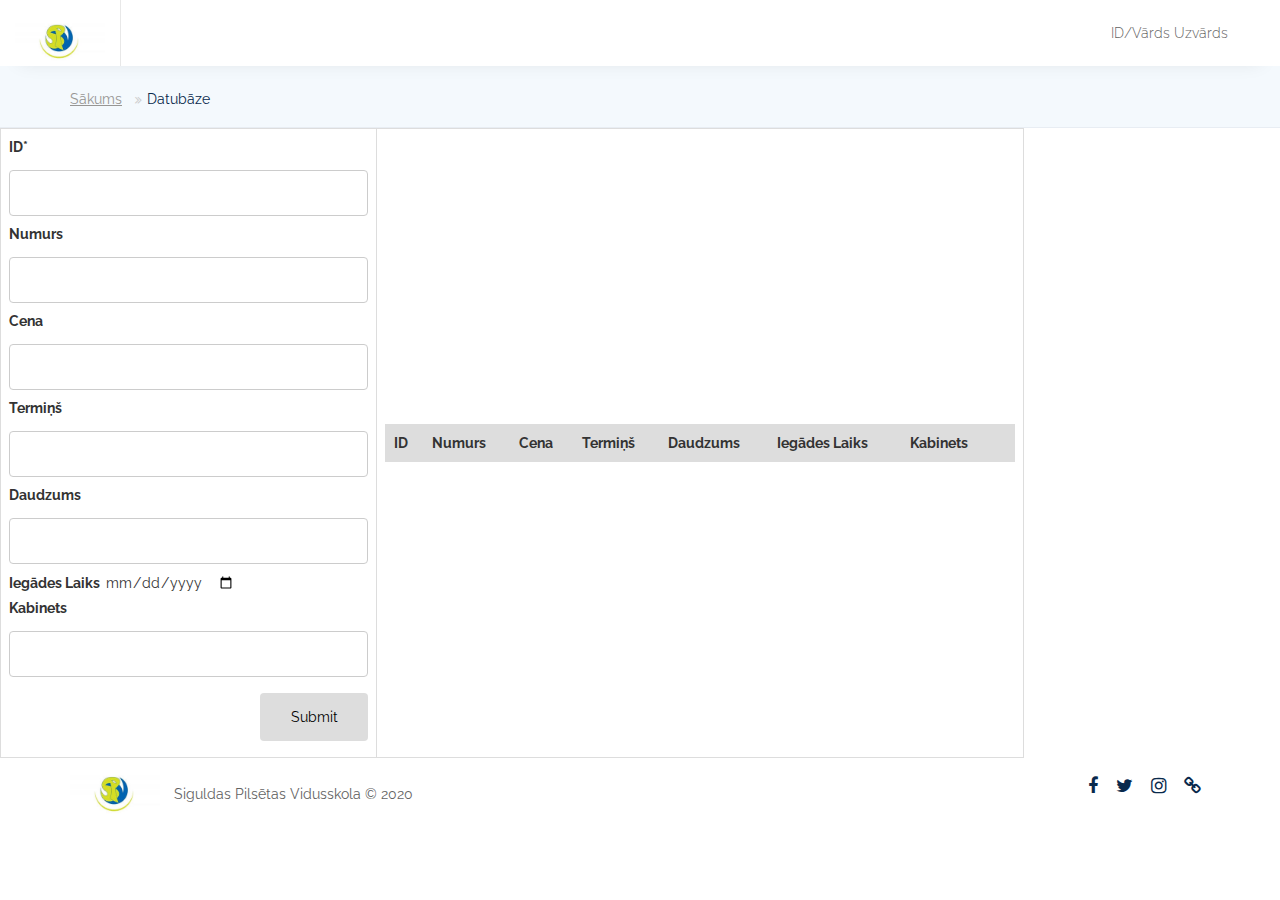
<file: WEB/database.html>
<!DOCTYPE html>
<html lang="en">
   <head>
      <meta charset="UTF-8">
      <title>SPV database</title>
      <meta http-equiv="X-UA-Compatible" content="IE=edge">
      <meta name="viewport" content="width=device-width, initial-scale=1">
      <link rel="stylesheet" href="css/font-awesome.min.css">
      <link rel="stylesheet" href="css/bootstrap.min.css">
      <link rel="stylesheet" href="css/animate-wow.css">
      <link rel="stylesheet" href="css/style.css">
      <link rel="stylesheet" href="css/bootstrap-select.min.css">
      <link rel="stylesheet" href="css/slick.min.css">
      <link rel="stylesheet" href="css/select2.min.css">
      <link rel="stylesheet" href="css/responsive.css">
      <link rel="stylesheet" href="css/styles.css">
   </head>
   <body>
      <header id="header" class="top-head">
         <nav class="navbar navbar-default">
            <div class="container-fluid">
               <div class="row">
                  <div class="col-md-4 col-sm-12 left-rs">
                     <div class="navbar-header">
                        <a href="index.html" class="navbar-brand"><img src="images/logo.png" alt="" /></a>
                     </div>
                     <form class="navbar-form navbar-left web-sh">
                     </form>
                  </div>
                  <div class="col-md-8 col-sm-12">
                     <div class="right-nav">
                        <div class="login-sr">
                           <div class="login-signup">
                              <ul>
                                 <li><a href="#">ID/Vārds Uzvārds</a></li>
                              </ul>
                           </div>
                        </div>
                        <div class="help-r hidden-xs">
                        </div>
                     </div>
                  </div>
               </div>
            </div>
         </nav>
      </header>
      <div class="modal fade lug" id="myModal" role="dialog">
         <div class="modal-dialog">
         </div>
      </div>
      <div class="terms-conditions product-page">
         <div class="terms-title">
            <div class="container">
               <div class="row">
                  <ol class="breadcrumb">
                     <li><a href="#">Sākums </a></li>
                     <li class="active">Datubāze</li>
                  </ol>
               </div>
            </div>
         </div>
      </div>

      <body>
         <table>
             <tr>
                 <td>
                     <form onsubmit="event.preventDefault();onFormSubmit();" autocomplete="off">
                         <div>
                             <label>ID*</label><label class="validation-error hide" id="fullNameValidationError">This field is required.</label>
                             <input type="text" name="objID" id="objID">
                         </div>
                         <div>
                             <label>Numurs</label>
                             <input type="text" name="Numurs" id="Numurs">
                         </div>
                         <div>
                             <label>Cena</label>
                             <input type="text" name="Cena" id="Cena">
                         </div>
                         <div>
                             <label>Termiņš</label>
                             <input type="text" name="Termiņš" id="Termiņš">
                         </div>
                         <div>
                           <label>Daudzums</label>
                           <input type="text" name="Daudzums" id="Daudzums">
                         </div>
                         <div>
                           <label>Iegādes Laiks</label>
                           <input type="date" name="Laiks" id="Laiks">
                         </div>
                         <div>
                           <label>Kabinets</label>
                           <input type="text" name="Kabinets" id="Kabinets">
                         </div>
                         <div  class="form-action-buttons">
                             <input type="submit" value="Submit">
                         </div>
                     </form>
                 </td>
                 <td>
                     <table class="list" id="Objekti">
                         <thead>
                             <tr>
                                 <th>ID</th>
                                 <th>Numurs</th>
                                 <th>Cena</th>
                                 <th>Termiņš</th>
                                 <th>Daudzums</th>
                                 <th>Iegādes Laiks</th>
                                 <th>Kabinets</th>
                                 <th></th>
                             </tr>
                         </thead>
                         <tbody>
     
                         </tbody>
                     </table>
                 </td>
             </tr>
         </table>
         <script src="js/tabula.js"></script>
     </body>
      <footer>
         <div class="copyright">
            <div class="container">
               <div class="row">
                  <div class="col-md-8">
                     <p><img width="90" src="images/logo.png" alt="#" style="margin-top: -5px;" /> Siguldas Pilsētas Vidusskola © 2020</p>
                  </div>
                  <div class="col-md-4">
                     <ul class="list-inline socials">
                        <li>
                           <a href="">
                           <i class="fa fa-facebook" aria-hidden="true"></i>
                           </a>
                        </li>
                        <li>
                           <a href="">
                           <i class="fa fa-twitter" aria-hidden="true"></i>
                           </a>
                        </li>
                        <li>
                           <a href="">
                           <i class="fa fa-instagram" aria-hidden="true"></i>
                           </a>
                        </li>
                        <li>
                           <a href="#">
                           <i class="fa fa-link" aria-hidden="true"></i>
                           </a>
                        </li>
                     </ul>
                  </div>
               </div>
            </div>
         </div>
      </footer>
      <script src="js/jquery-1.12.4.min.js"></script> 
      <script src="js/bootstrap.min.js"></script> 
      <script src="js/bootstrap-select.min.js"></script>
      <script src="js/slick.min.js"></script> 
      <script src="js/select2.full.min.js"></script> 
      <script src="js/wow.min.js"></script> 
      <script src="js/custom.js"></script>
   </body>
</html>
</file>
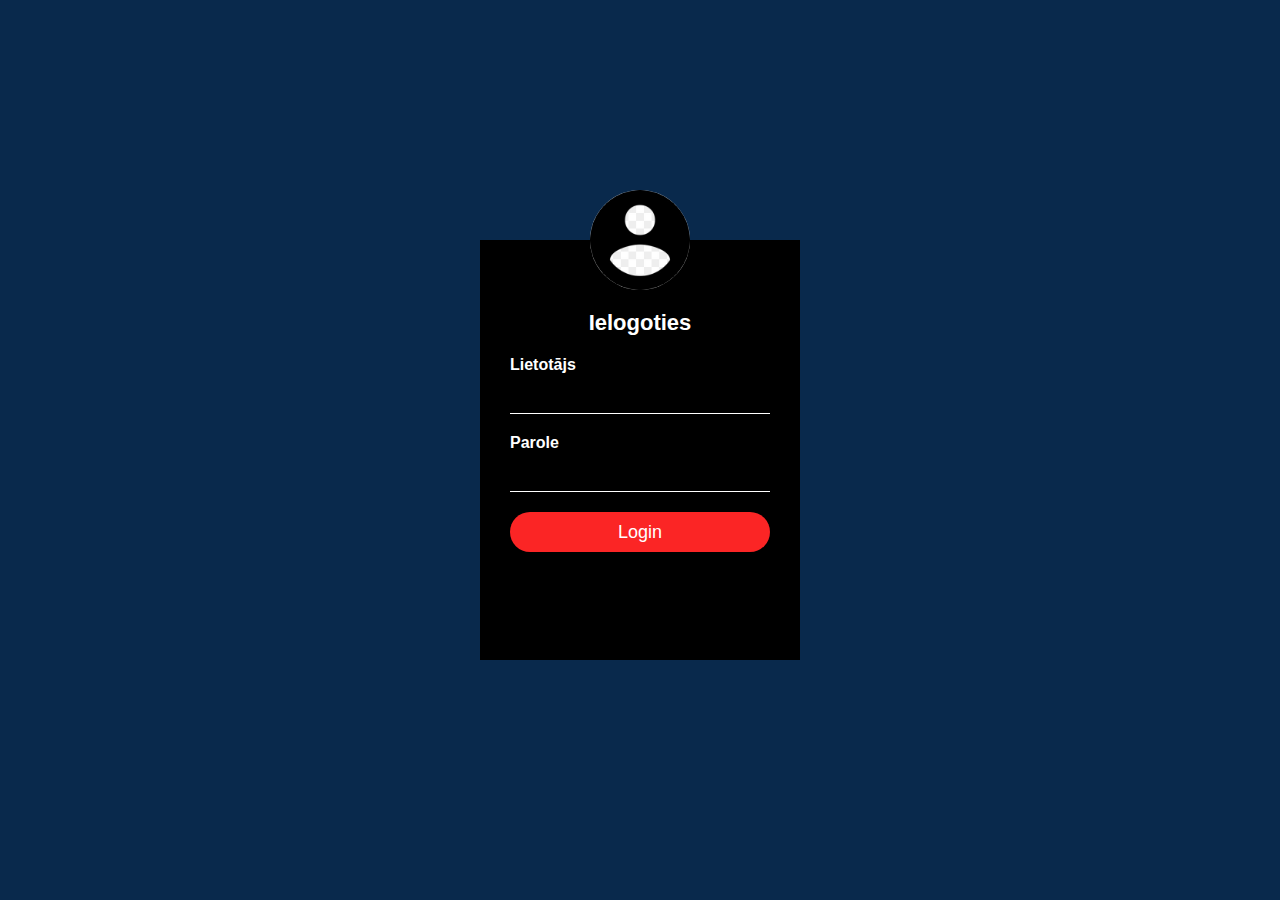
<file: WEB/logins.html>
<html>
<head>
<title>Login</title>
    <link rel="stylesheet" type="text/css" href="css/login.css">
<body>
    <div class="loginbox">
    <img src="avatar.png" class="avatar">
        <h1>Ielogoties</h1>
        <form>
            <p>Lietotājs</p>
            <input type="text" name="" placeholder="">
            <p>Parole</p>
            <input type="password" name="" placeholder="">
            
            <input type="button" onclick="location.href='index.html';" value="Login" />
            
        </form>
        
    </div>

</body>
</head>
</html>
</file>
<file: WEB/css/style.css>
@import url('https://fonts.googleapis.com/css?family=Raleway:100,100i,200,200i,300,300i,400,400i,500,500i,600,600i,700,700i,800,800i,900,900i');


body {
	font-family: 'Raleway', sans-serif;
	font-weight: 400;
	margin: 0px;
	overflow-x: hidden;
	padding: 0px;
}

h1,
h2,
h3,
h4,
h5 {
	margin: 0
}

h1,
h2,
h3,
h4,
h5,
h6 {
	margin: 0px;
	padding: 0px;
}

ul,
ol {
	list-style: none;
	margin: 0px;
	padding: 0px;
}

a,
a:hover,
a:focus {
	-webkit-text-decoration: none;
	-moz-text-decoration: none;
	-ms-text-decoration: none;
	-o-text-decoration: none;
	text-decoration: none;
	transition: ease all 0.5s;
}

img {
	max-width: 100%;
	height: auto;
}

input,
textarea {
	outline: none;
	border: none;
	resize: none;
}


/*
	2. HEADER 
*/

header .navbar {
	border-radius: 0px;
}

#header.top-head {
	background: #fff;
}

header .navbar-default {
	background-color: transparent;
	border: none;
	margin-bottom: 0px;
	position: relative;
	-webkit-box-shadow: 0 15px 19px -19px rgba(0, 0, 0, 0.1);
	box-shadow: 0 15px 19px -19px rgba(0, 0, 0, 0.1);
}

header .navbar-default .navbar-header {
	z-index: 1030;
	position: relative;
	background: #fff;
}

/* Logo */

.navbar-brand {
	float: left;
	padding: 21px 15px;
	font-size: 18px;
	line-height: 20px;
	height: 66px;
	border-right: 1px solid #e8e8e8;
}

.web-sh.navbar-form {
	padding: 16px 15px;
	margin: 0px;
	width: 72%;
	border: none;
}

.left-rs {}

.navbar-brand>img {
	width: 90px;
}

.web-sh.navbar-form input {
	width: 100%;
	background: none;
	border: none;
	box-shadow: none;
	background-image: url("../images/search-icon.png");
	background-repeat: no-repeat;
	background-position: left;
	padding-left: 30px;
	color: #474747;
	font-weight: 400;
}

.web-sh.navbar-form input::-webkit-input-placeholder {
	color: #474747;
}

.web-sh.navbar-form input:-ms-input-placeholder {
	color: #474747;
}

.web-sh.navbar-form input::-moz-placeholder {
	color #474747;
	opacity: 1;
}

.web-sh.navbar-form input:-moz-placeholder {
	color: #474747;
	opacity: 1;
}

.iq-search .search-btn span {
	font-size: 0;
}


.search-box {
	background: #fff;
	display: block;
	margin: 0;
	opacity: 0 !important;
	padding: 15px;
	position: absolute;
	right: 0;
	top: -9999px !important;
	transition: visibility 300ms ease 0s, opacity 300ms ease 0s;
	visibility: hidden;
	width: 327px;
	z-index: 888;
	-webkit-box-shadow: 0 0 20px 0 rgba(0, 0, 0, 0.2);
	-moz-box-shadow: 0 0 20px 0 rgba(0, 0, 0, 0.2);
	box-shadow: 0 0 20px 0 rgba(0, 0, 0, 0.2);
}

.iq-search .search-box input {
	background: transparent;
	border-radius: 0;
	border: 1px solid #eee;
	padding-left: 15px;
	box-shadow: none;
	color: #666;
}

.iq-search i {
	cursor: pointer;
	font-size: 18px;
	position: absolute;
	right: 27px;
	top: 24px;
}

.iq-search .search-btn::before {
	content: "\f002";
	font-family: "FontAwesome";
	font-size: 14px;
	font-weight: normal;
	left: 0;
	position: absolute;
	text-indent: 0;
	top: 50%;
	margin-top: -9px;
}

.iq-search.search-open .search-btn::before {
	content: "\f00d ";
}

.sidebar-nav {
	position: absolute;
	top: 66px;
	width: 100%;
	list-style: none;
	margin: 0;
	padding: 0;
}

#sidebar {
	margin-right: -100%;
	right: 0;
	width: 100%;
	background: #09294c;
	position: fixed;
	height: 100%;
	overflow-y: auto;
	z-index: 1000;
	top: 0;
	-webkit-transition: all .6s cubic-bezier(.19, 1, .22, 1);
	transition: all .6s cubic-bezier(.19, 1, .22, 1);
}

.top-nav ul {
	margin: 0px;
	padding: 0px;
}

.top-nav ul li {
	padding: 10px 20px;
}

.top-nav ul li a {
	color: #fff;
	font-family: ;
	font-size: 14px;
	font-weight: 400;
}

#sidebar.active {
	right: 100%;
	width: 100%;
	transition: all .5s ease-out 0s;
	-webkit-transition: all .5s ease-out 0s;
	-moz-transition: all .5s ease-out 0s;
	-ms-transition: all .5s ease-out 0s;
	-o-transition: all .5s ease-out 0s;
}

.right-nav {
	float: right;
	padding-right: 10px;
}

.login-sr {
	float: right;
	margin-left: 15px;
}

.login-signup {
	padding: 13px 0px;
}

.login-signup ul {
	margin: 0px;
	padding: 0px;
	list-style: none;
}

.login-signup ul li {
	display: inline-block;
}

.login-signup ul li a {
	font-family: 'Raleway', sans-serif;
	font-weight: 300;
	color: #636363;
	text-decoration: none;
	font-size: 14px;
	display: block;
	padding: 10px 23px;
}

.login-signup ul li a:hover {
	color: #1e96ff;
}

.login-signup ul li a.custom-b {
	background: #09294c;
	border-radius: 3px;
	font-family: 'Raleway', sans-serif;
	font-weight: 500;
	color: #fff;
	padding: 10px 23px;
}

.login-signup ul li a.custom-b:hover {
	background: #1d99ff;
}

.help-r {
	float: right;
}

.help-r {}

.help-box {
	margin: 10px 0px;
	border-right: 1px solid #dcdcdc;
}

.help-box ul {
	padding: 2px 10px 2px 0;
}

.help-box ul li {
	margin: 0px;
	padding: 0px;
	display: inline-block;
	padding-left: 15px;
}

.help-box ul li a {
	font-family: 'Raleway', sans-serif;
	font-weight: 400;
	color: #636363;
	text-decoration: none;
	font-size: 14px;
	line-height: 42px;
}

.help-box ul li a:hover {
	color: #1e96ff;
}

.help-box ul li a span {
	padding-right: 10px;
}

.help-box ul li a .h-i {
	padding-right: 10px;
}

.fixed-menu {
	position: fixed;
	width: 100%;
	top: 0;
	left: 0;
	z-index: 999;
	background-color: #ffffff;
	transition: 0.5s;
	padding: 0px;
	box-shadow: 0 15px 19px -19px rgba(0, 0, 0, 0.1);
}

.nav-b {
	float: right;
}

.nav-box {
	margin: 10px 0px;
	border-right: 1px solid #dcdcdc;
	border-left: 1px solid #dcdcdc;
	padding: 0px 15px;
}

.nav-box ul {
	padding: 12px 0px;
}

.nav-box ul li {
	display: inline-block;
}

.nav-box ul li a {
	font-family: 'Raleway', sans-serif;
	font-weight: 300;
	color: #636363;
	text-decoration: none;
	font-size: 14px;
	padding: 0px 10px;
	font-weight: 400;
}

.nav-box ul li a:hover {
	color: #1e96ff;
}


.page-content-product {}

.main-product {
	background-color: #09284b;
	background-image: url('../images/bg_main.png');
	padding-bottom: 180px;
	background-position: center center;
}

.find-box {
	max-width: 780px;
	margin: 0 auto;
	width: 100%;
	padding: 92px 0px 75px 0px;
}

.find-box h1 {
	font-family: 'Raleway', sans-serif;
	font-weight: 500;
	color: #fff;
	font-size: 48px;
	text-align: center;
	padding-bottom: 22px;
}

.find-box h4 {
	font-family: 'Raleway', sans-serif;
	font-weight: 300;
	color: #fff;
	font-size: 22px;
	text-align: center;
	padding-bottom: 22px;
}

.product-sh {}

.form-sh input {
	background: none;
	border: none;
	border-bottom: 1px solid #ffffff;
	width: 100%;
	min-height: 55px;
	color: #fff;
	font-size: 22px;
	font-weight: 300;
}

.form-sh input::-webkit-input-placeholder {
	color: #ffffff;
}

.form-sh input:-ms-input-placeholder {
	color: #ffffff;
}

.form-sh input::-moz-placeholder {
	color: #ffffff;
	opacity: 1;
}

.form-sh input:-moz-placeholder {
	color: #ffffff;
	opacity: 1;
}

.form-sh .bootstrap-select:not([class*="col-"]):not([class*="form-control"]):not(.input-group-btn) {
	width: 100%;
}

.form-sh .btn-default {
	background-color: transparent;
	border: none;
	border-bottom: 1px solid #fff;
	border-radius: 0px;
	color: #fff;
	font-size: 22px;
	font-weight: 300;
	min-height: 55px;
}

.form-sh .open>.dropdown-toggle.btn-default:hover {
	background-color: transparent;
	color: #ffffff;
}

.form-sh .bootstrap-select .dropdown-toggle:focus {
	border: none;
	border-bottom: 1px solid #fff;
	outline: none !important;
}

.btn-group.open .dropdown-toggle {
	box-shadow: none;
}

.form-sh .btn-default.active,
.form-sh .btn-default:active,
.form-sh .open>.dropdown-toggle.btn-default {
	background-color: transparent;
	color: #fff;
}

.form-sh .dropup .dropdown-menu,
.form-sh .navbar-fixed-bottom .dropdown .dropdown-menu {
	margin: 0px;
	border-radius: 0px;
}

.form-sh .dropdown-menu {
	margin: 0px;
	border-radius: 0px;
}

.form-sh a.btn {
	background: #1d99ff;
	color: #ffffff;
	min-height: 55px;
	width: 100%;
	line-height: 38px;
	font-size: 22px;
	font-weight: 500;
	border-radius: 3px;
}

.form-sh a.btn:hover {
	color: #fff;
	background-color: #007dea;
	border-color: #0077e0;
}

.form-sh .bootstrap-select.btn-group .dropdown-menu {
	background: #09294c;
	padding: 0px;
}

.form-sh .bootstrap-select.btn-group .dropdown-menu li a {
	color: #fff;
	padding: 10px 15px;
}

.form-sh .bootstrap-select.btn-group .dropdown-menu li a:hover,
.form-sh .bootstrap-select.btn-group .dropdown-menu li a:focus {
	background: #1d99ff;
}

.product-sh p {
	clear: both;
	margin: 0px;
	text-align: center;
	padding-top: 30px;
	color: #ddd;
	font-size: 16px;
}

.product-sh p a {
	color: #007dea;
}

.product-sh p a:hover,
.product-sh p a:focus {
	color: #007dea;
}

.box-img {
	background: #051d36;
	text-align: center;
	padding-bottom: 30px;
	min-height: 280px;
	margin-bottom: 30px;
	position: relative;
	border-bottom: solid #007dea 3px;
	transition: ease all 0.5s;
}

.box-img h4 {
	color: #fff;
	padding-top: 35px;
	padding-bottom: 30px;
	font-size: 25px;
	font-weight: 500;
	transition: all 0.3s ease 0s;
	letter-spacing: 0px;
}

.box-img:hover {
	cursor: pointer;
	transform: scale(1.1);
	background: #007dea;
}

.food {
	position: absolute;
	right: 0px;
	top: 40%;
}

.categories_link {
	text-align: center;
	clear: both;
}

.categories_link a {
	color: #fff;
	font-size: 22px;
	font-weight: 300;
}

.categories_link a:hover {
	color: #1d99ff;
}



.cat-main-box {
	background: #f4f9fd;
}

.panel-row {
	margin-bottom: 60px;
}

.cat-main-box .panel {
	border-radius: 3px;
	-webkit-box-shadow: 0 3px 5px rgba(0, 0, 0, .03);
	box-shadow: 0 3px 5px rgba(0, 0, 0, .03);
	position: relative;
	margin-top: -80px;
}

.cat-main-box .panel .panel-body {
	padding: 35px 40px;
	background: #fff;
}

.cat-main-box .panel .icon-small {
	margin-bottom: 15px;
}

.cat-main-box .panel h4 {
	color: #333;
	font-size: 22px;
	font-weight: 400;
	margin-top: 10px;
	margin-bottom: 15px;
	font-family: 'Raleway', sans-serif;
}

.cat-main-box .panel .panel-body p {
	height: 66px;
	margin-bottom: 0;
	font-size: 14px;
	font-weight: 400;
	color: #607086;
	line-height: 1.5;
}

.panel-default {
	border-color: transparent;
}


.products_exciting_box {
	background: #f4f9fd;
	padding: 20px 0px;
}

.exciting_box .icon-small {
	margin-bottom: 35px;
	margin-top: 26px;
}

.exciting_box {
	position: relative;
}

.exciting_box h4 {
	font-size: 26px;
	color: #263238;
	padding-bottom: 30px;
	line-height: 32px;
	font-family: 'Raleway', sans-serif;
}

.exciting_box p {
	font-size: 16px;
	color: #455a65;
	margin: 0px;
	padding-bottom: 45px;
	line-height: 30px;
}

.f_pd::after {
	border-right: 1px solid #e2e2e2;
	content: "";
	background: #e2e2e2;
	width: 1px;
	height: 100%;
	position: absolute;
	right: -15px;
	top: 0px;
}

.f_pd h4 {
	padding-right: 109px;
}

.f_pd p {
	padding-right: 109px;
}

.l_pd {
	padding-left: 55px;
}

.l_pd h4 {
	padding-right: 50px;
}

.l_pd p {
	padding-right: 50px;
}


.start-free-box {
	padding: 60px 0px;
}

.main-start-box {
	padding: 0px 60px;
}

.free-box-a {
	border-bottom: 1px solid #e9edef;
	padding-bottom: 52px;
	padding-top: 50px;
}

.left-a-f h3 {
	color: #09294c;
	font-size: 20px;
	font-weight: 700;
	padding-right: 82px;
	line-height: 32px;
}

.right-a-f p {
	margin: 0px;
	color: #607087;
	font-size: 16px;
	padding-right: 85px;
	line-height: 28px;
}

.buyer-box {
	padding: 60px 0px 40px 0px;
	background: rgba(255, 255, 255, 1);
	margin-top: 65px;
}

.supplier {
	padding: 60px 0px 40px 0px;
	background: rgba(255, 255, 255, 1);
	margin-top: 65px;
}

.left-buyer {}

.left-buyer img {
	width: 100%;
}

.right-buyer {
	padding-top: 52px;
	padding-left: 65px;
}

.right-buyer h4 {
	font-family: 'Raleway', sans-serif;
	font-size: 14px;
	font-weight: 700;
	color: #09294c;
	padding-bottom: 25px;
	text-transform: uppercase;
}

.right-buyer h2 {
	font-family: 'Raleway', sans-serif;
	font-size: 35px;
	font-weight: 400;
	color: #09294c;
	padding-bottom: 30px;
}

.right-buyer h2 span {
	font-weight: 300;
	padding-top: 10px;
	display: block;
}

.right-buyer p {
	margin: 0px;
	font-weight: 300;
	font-family: 'Raleway', sans-serif;
	font-size: 16px;
	line-height: 32px;
	padding-bottom: 45px;
}

.right-buyer a {
	background: #06203c;
	color: #fff;
	font-size: 16px;
	font-weight: 500;
	font-family: 'Raleway', sans-serif;
	padding: 16px 28px;
	display: inline-block;
	border-radius: 2px;
}

.left-supplier {
	text-align: right;
	padding-top: 55px;
	padding-right: 60px;
}

.left-supplier h4 {
	font-family: 'Raleway', sans-serif;
	font-size: 14px;
	font-weight: 700;
	color: #09294c;
	padding-bottom: 25px;
	text-transform: uppercase;
}

.left-supplier h2 {
	font-family: 'Raleway', sans-serif;
	font-size: 35px;
	font-weight: 400;
	color: #09294c;
	padding-bottom: 30px;
}

.left-supplier h2 span {
	font-weight: 300;
	padding-top: 10px;
	display: block;
}

.left-supplier p {
	margin: 0px;
	font-weight: 300;
	font-family: 'Raleway', sans-serif;
	font-size: 16px;
	line-height: 32px;
	padding-bottom: 45px;
}

.left-supplier a {
	background: #1d99ff;
	color: #fff;
	font-size: 16px;
	font-weight: 500;
	font-family: 'Raleway', sans-serif;
	padding: 17px 29px;
	display: inline-block;
	border-radius: 2px;
}

.right-supplier img {}



.products {
	padding: 40px 0px 60px 0px;
	background: #fff;
	position: absolute;
}

.main-products {}

.main-products h2 {
	font-weight: 700;
	font-family: 'Raleway', sans-serif;
	color: #09294c;
	padding-bottom: 30px;
	font-size: 14px;
	text-align: center;
}

.slick-slide {
	-webkit-transform: scale(1);
	transform: scale(1);
	-webkit-transition: 0.3s ease-in-out all;
	transition: 0.3s ease-in-out all;
}

.switch {
	background: #000;
}

.slider {
	margin: 0 auto;
	position: relative;
}

.prod-box {
	border: 1px solid #e7e7e7;
	background: #fff;
	padding: 12px;
	margin: 0px 15px;
}

.prod-i img {
	width: 100%;
}

.left-ti {
	float: left;
}

.dit-t {
	padding: 7px 0px;
}

.dit-t h4 {
	font-size: 15px;
	font-family: 'Raleway', sans-serif;
	font-weight: 600;
	color: #333333;
	margin-bottom: 3px;
	margin-top: 3px;
}

.dit-t p {
	font-size: 12px;
	font-family: 'Raleway', sans-serif;
	font-weight: 300;
	color: #acacac;
	margin: 0px;
}

.dit-t p span {
	color: #2da0ff;
}

.dit-t a {
	background: #ffffff;
	border: 1px solid #ccd4da;
	border-radius: 2px;
	color: #09294c;
	font-size: 13px;
	font-family: 'Raleway', sans-serif;
	font-weight: 700;
	float: right;
	padding: 6px 15px;
}

.dit-btn a {
	background: #ffffff;
	border: 1px solid #ccd4da;
	border-radius: 2px;
	color: #a5a5a5;
	font-size: 11px;
	font-family: 'Raleway', sans-serif;
	font-weight: 300;
	padding: 6px 15px;
}

.dit-btn a:hover {
	color: #1c95fd;
}

.wis {
	float: left;
}

.thi {
	float: right;
}

.dit-btn {
	padding-top: 10px;
}

.dit-btn a i {
	padding-right: 6px;
}

.product-slidr .slider .slick-prev {
	display: none;
}

.product-slidr .slider .slick-next {
	display: none;
}

/* 7. FOOTER*/

.main-footer {
	background-image: url('../images/footer_bg.png');
	padding: 55px 0px 0px 0px;
	background-size: cover;
	background-position: center center;
}

.footer-top {
	padding-bottom: 55px;
	border-bottom: 1px solid #12345b;
}

.footer-top h2 {
	color: #fff;
	font-size: 22px;
	font-family: 'Raleway', sans-serif;
	font-weight: 300;
	line-height: 26px;
}

.form-box {
	position: relative;
	margin-right: 15px;
}

.form-box input {
	width: 100%;
	box-sizing: border-box;
	background: #fff;
	color: #646464;
	min-height: 51px;
	border-radius: 2px;
	padding-left: 30px;
	font-size: 15px;
	font-family: 'Raleway', sans-serif;
	padding-right: 140px;
	border-radius: 50px;
}

.form-box button {
	border: none;
	background: #1d99ff;
	color: #fff;
	padding: 11px 35px 11px;
	border-radius: 2px;
	font-weight: 600;
	font-size: 15px;
	position: absolute;
	right: 5px;
	top: 4px;
	border-radius: 50px;
}

.form-box button:hover {
	background-color: #007dea;
}

.help-box-f {}

.help-box-f h4 {
	color: #fff;
	font-family: 'Raleway', sans-serif;
	font-size: 18px;
	font-weight: 300;
	padding: 4px 0px;
}

.help-box-f p {
	color: #fff;
	font-family: 'Raleway', sans-serif;
	font-size: 13px;
	font-weight: 300;
	margin: 0px;
	padding-top: 3px;
}

.footer-link-box {
	padding-top: 55px;
	padding-bottom: 55px;
}

.left-f-box {}

.left-f-box h2 {
	color: #fff;
	font-family: 'Raleway', sans-serif;
	font-size: 14px;
	font-weight: 700;
	padding: 0 0 0 10px;
	text-transform: uppercase;
	border-left: solid #007dea 4px;
	margin-bottom: 20px;
	line-height: normal;
}

.left-f-box ul {
	margin: 0px;
	padding: 0px;
}

.left-f-box ul li {
	padding-bottom: 10px;
}

.left-f-box ul li a {
	color: #7b9bbf;
	font-family: 'Raleway', sans-serif;
	font-size: 14px;
	font-weight: 400;
}

.left-f-box ul li a:hover {
	color: #fff;
}

.right-f-box {}

.right-f-box h2 {
	color: #fff;
	font-family: 'Raleway', sans-serif;
	font-size: 14px;
	font-weight: 700;
	margin-bottom: 20px;
	text-transform: uppercase;
	padding: 0 0 0 10px;
	border-left: solid #007dea 4px;
}

.right-f-box ul {
	margin: 0px;
	padding: 0px;
}

.right-f-box ul li {
	padding-bottom: 10px;
}

.right-f-box ul li a {
	color: #7b9bbf;
	font-family: 'Raleway', sans-serif;
	font-size: 14px;
	font-weight: 400;
}

.right-f-box ul li a:hover {
	color: #fff;
}


.copyright {
	background: #ffffff;
}

.copyright p {
	margin-top: 20px;
	font-size: 14px;
	color: #636363;
}

.copyright p img {
	margin-right: 10px;
}

.copyright p a {
	color: #636363;
}

.copyright p a:hover {
	text-decoration: underline;
}

.copyright .socials {
	float: right;
	padding: 15px 0px;
}

.copyright .socials {
	margin: 0px;
}

.copyright .socials li {
	margin: 0px;
}

.copyright .socials li a {
	color: #09294c;
	font-size: 18px;
}

.right-flag {
	display: inline-block;
	float: right;
	padding: 8px 0px;
	margin-right: 25px;
}

.right-flag {}

.right-flag li {}

.right-flag li a {
	color: #626262;
}



.section-how-it-works {
	padding: 70px 0px;
}

.left-works-box {}

.left-works-box h2 {
	font-size: 50px;
	color: #333335;
	font-family: 'Raleway', sans-serif;
	font-weight: 300;
	padding-bottom: 30px;
}

.left-works-box h2 span {
	font-weight: 400;
}

.left-works-box p {
	font-family: 'Raleway', sans-serif;
	font-weight: 300;
	font-size: 20px;
	margin: 0px;
	color: #333335;
	padding-right: 80px;
	line-height: 37px;
	padding-bottom: 50px;
}

.form-email-box {}

.form-email-box h3 {
	color: #333335;
	font-family: 'Raleway', sans-serif;
	font-weight: 700;
	font-size: 18px;
	padding-bottom: 15px;
}

.box-email {
	position: relative;
}

.box-email input {
	width: 100%;
	background: #ffffff;
	border: 1px solid #e7e7e7;
	border-radius: 2px;
	min-height: 51px;
	padding-left: 21px;
	font-family: 'Raleway', sans-serif;
	font-size: 14px;
}

.box-email button {
	position: absolute;
	right: 0;
	top: 0;
	background: #0a284c;
	color: #fff;
	font-size: 13px;
	font-weight: 700;
	border: none;
	border-radius: 2px;
	padding: 11px 15px;
	margin: 5px 7px;
	font-family: 'Raleway', sans-serif;
}

.right-works-box {}

.right-works-box {}

.small-box {}

.how-text-left {
	float: left;
	width: 40%;
	color: #48cca4;
	font-weight: bold;
	font-size: 200px;
	padding-top: 100px;
}

.how-dit-right {
	float: left;
	width: 60%;
}

.dit-img {}

.dit-img img {
	padding-bottom: 50px;
}

.how-dit-right h3 {
	color: #333335;
	font-size: 14px;
	font-weight: 700;
	text-transform: uppercase;
	padding-bottom: 18px;
	font-family: 'Raleway', sans-serif;
}

.how-dit-right h2 span {
	font-weight: 700;
}

.how-dit-right h2 {
	color: #333335;
	font-size: 32px;
	font-weight: 400;
	padding-bottom: 34px;
	line-height: 42px;
	font-family: 'Raleway', sans-serif;
}

.how-dit-right p {
	color: #68696b;
	font-size: 16px;
	font-family: 'Raleway', sans-serif;
	padding-right: 50px;
	line-height: 28px;
	margin-bottom: 20px;
}

.line {
	width: 1px;
	height: 105px;
	background-color: #dfdfdf;
	margin: 15px 28px;
}

.searching-box .how-text-left {
	color: #0a284c;
}

.sellers-box .how-text-left {
	color: #4eadff;
}

.works-systems {
	background: #fff;
	padding: 70px 0px;
}

.sys-box-left-a {}

.sys-box-left-a h2 {
	color: #333333;
	font-size: 27px;
	font-weight: 700;
	line-height: 41px;
	padding-bottom: 30px;
	font-family: 'Raleway', sans-serif;
	padding-top: 50px;
}

.sys-box-left-a p {
	color: #343434;
	font-size: 16px;
	margin-bottom: 35px;
	padding-right: 20px;
	line-height: 30px;
	font-family: 'Raleway', sans-serif;
}

.sys-box-right-a {
	margin-bottom: 50px;
}

.sys-box-left-b {
	margin: 50px 0px;
}

.sys-box-right-b {}

.sys-box-right-b h2 {
	color: #333333;
	font-size: 27px;
	font-weight: 700;
	line-height: 41px;
	padding-bottom: 30px;
	padding-top: 90px;
	font-family: 'Raleway', sans-serif;
}

.sys-box-right-b p {
	color: #343434;
	font-size: 16px;
	margin-bottom: 35px;
	padding-right: 20px;
	line-height: 30px;
	font-family: 'Raleway', sans-serif;
}

.sys-box-left-c {}

.sys-box-left-c h2 {
	color: #333333;
	font-size: 27px;
	font-weight: 700;
	line-height: 41px;
	padding-bottom: 30px;
	padding-top: 90px;
	font-family: 'Raleway', sans-serif;
}

.sys-box-left-c p {
	color: #343434;
	font-size: 16px;
	margin-bottom: 35px;
	padding-right: 20px;
	line-height: 30px;
	font-family: 'Raleway', sans-serif;
}

.sys-box-right-c {
	padding: 50px 0px;
}

.section-safety {
	background-color: #09284b;
	background-image: -webkit-gradient(linear, left top, left bottom, from(#111318), to(#1f2126));
	background-image: linear-gradient(180deg, #111318 0, #1f2126 100%);
	padding: 55px 0 70px;
}

.section-safety h2 {
	color: #FFF;
	font-size: 26px;
	font-weight: 300;
	line-height: 56px;
	margin-bottom: 44px;
	font-family: 'Raleway', sans-serif;
}

.section-benefits .benenfit-box {
	margin-bottom: 50px;
}

.benenfit-box {
	margin-bottom: 45px;
}

.benenfit-box .icon-b {
	margin-bottom: 26px;
	min-height: 56px;
}

.benenfit-box h3 {
	color: #fff;
	font-weight: 300;
	font-size: 20px;
	padding-bottom: 20px;
	font-family: 'Raleway', sans-serif;
}

.benenfit-box p {
	color: #aeb0af;
	font-size: 14px;
	font-weight: 300;
	line-height: 28px;
	font-family: 'Raleway', sans-serif;
}

.benenfit-box p a {
	text-decoration: underline;
	color: #b9babc;
}

.faq-box {
	background: #f4f9fd;
	padding: 65px 0px;
}

.faq-main-box {}

.faq-main-box h2 {
	color: #07284b;
	font-size: 26px;
	font-family: 'Raleway', sans-serif;
	padding-bottom: 55px;
	padding-left: 15px;
	padding-right: 15px;
}

.faq-main-box .panel-group .panel-title a {
	font-size: 17px;
	position: relative;
	display: block;
	text-decoration: none;
	padding: 35px 0px;
}

.panel-title>a:before {
	position: absolute;
	top: 0;
	right: 27px;
	bottom: 0;
	display: block;
	width: 26px;
	height: 27px;
	margin: auto;
	content: '';
	-webkit-transition-duration: .3s;
	transition-duration: .3s;
	-webkit-transform: rotate(45deg);
	transform: rotate(45deg);
	background: url(../images/plus-icon.png) center no-repeat;
}

.panel-title>a.collapsed:before {
	-webkit-transform: rotate(0);
	transform: rotate(0);
}

.panel-title>a:hover,
.panel-title>a:active,
.panel-title>a:focus {
	text-decoration: none;
}

.faq-main-box .panel-group .panel-default>.panel-heading {
	background-color: transparent;
	padding: 0px;
}

.faq-main-box .panel-group .panel-heading {
	padding: 10px 0px;
}

.faq-main-box .panel-group .panel {
	background-color: transparent;
}

.faq-main-box .panel-group .panel-default .panel-body {
	padding: 15px 0px;
}

.lug .modal-header {
	background: #09294c;
	color: #ffffff;
}

.lug .modal-header .close {
	color: #ffffff;
	opacity: .5;
}

.lug .modal-header .close:focus,
.lug .modal-header .close:hover {
	opacity: 1;
}

.lug .modal-body ul {}

.lug .modal-body ul li {
	display: inline-block;
	margin-right: 15px;
}

.lug .modal-body ul li a {
	font-size: 18px;
	color: #333333;
}

.lug .modal-body ul li a:hover {
	color: #1d99ff;
}

.lug .modal-body ul li a img {
	width: 26px;
	height: 26px;
	margin-right: 15px;
}

/*-- About Us --*/

.section-gradient {
	background-color: #09284b;
	background-image: linear-gradient(to bottom, #010f1f 0, #051b34 100%);
	position: relative;
}

.section-gradient .map {
	position: absolute;
	width: 100%;
	top: 0;
	left: 0;
	height: 100%;
	background: url(../images/map.png) center no-repeat;
}

.main-template-about h1 {
	color: #fff;
	font-size: 49px;
	font-weight: 400;
	line-height: 59.92px;
	margin-bottom: 60px;
	margin-top: 125px;
}

.main-template-about p.lead {
	color: #fff;
	font-size: 20px;
	font-weight: 300;
	line-height: 36px;
	margin-bottom: 85px;
}

.about-icons {
	margin-bottom: 150px;
}

.do {
	background-color: #021020;
	position: relative;
}

.blue-light {
	background-color: #051b34;
	height: 50%;
	position: absolute;
	width: 100%;
}

.does-box {
	margin-bottom: 20px;
	background-color: #fff;
	-webkit-box-shadow: 0 1px 1px rgba(0, 0, 0, .05);
	box-shadow: 0 1px 1px rgba(0, 0, 0, .05);
}

.does-box .panel-body {
	padding: 58px 65px;
	background: #FFF;
}

.main-template-about .does-box .panel-body h2 {
	color: #333;
	font-size: 28px;
	font-weight: 400;
	line-height: 56px;
	margin-bottom: 40px;
}

.main-template-about .does-box .panel-body p {
	color: #333;
	font-size: 16px;
	font-weight: 400;
	line-height: 32px;
	margin-bottom: 40px;
}

.main-template-about .does-box img {
	position: absolute;
	left: 0;
	right: 0;
	bottom: -350px;
	margin: auto;
	max-width: 100%;
	height: auto;
}

.create {
	background-color: #021020;
	padding-top: 420px;
}

.main-template-about .create h2 {
	color: #9aa9ba;
	font-size: 28px;
	font-weight: 400;
	line-height: 56px;
}

.main-template-about .create p {
	color: #9aa9ba;
	font-size: 16px;
	font-weight: 400;
	line-height: 32px;
	margin-bottom: 40px;
}

.blue-dark {
	background-color: #021020;
	top: 0;
	height: 50%;
	position: absolute;
	width: 100%;
}

.light-blue-grad {
	position: absolute;
	top: 50%;
	background-color: #c4d5e5;
	background-image: linear-gradient(to bottom, #d9e0e7 0, #fff 100%);
	width: 100%;
	height: 513px;
}

.account-box {
	position: relative;
}

.account-box .blue-form {
	padding: 60px 50px;
	text-align: center;
	background-color: #09284b;
}

.account-box .blue-form h2 {
	color: #fff;
	font-size: 30px;
	font-weight: 300;
	margin-bottom: 15px;
}

.form-inline {
	margin-top: 3px;
	background: #FFF;
	padding: 7px;
	border: 1px solid #e7e7e7;
	border-radius: 3px;
	max-width: 420px;
	width: 100%;
	margin: 0 auto;
	position: relative;
	min-height: 51px;
}

.form-inline input {
	border: none;
	width: 100%;
	padding: 7px 15px;
	padding-right: 128px;
	font-size: 16px;
	color: #646464;
}

.form-inline .btn.btn-primary {
	position: absolute;
	right: 0px;
	top: 0px;
	background: #1d99ff;
	border: none;
	font-weight: 700;
	padding: 10px 31px;
	margin: 5px 4px;
}

.form-inline .btn.btn-primary:hover {
	background-color: #007dea;
}

.account-box .blue-form p {
	margin-top: 15px;
	color: #fff;
	font-size: 13px;
	font-weight: 300;
	margin-bottom: 15px;
}

.account-box .blue-form .blue-form_question {
	border-top: 1px solid #1d4c82;
	color: #fff;
	font-size: 19px;
	font-weight: 300;
	padding-top: 15px;
}

.section-white {
	padding-bottom: 60px;
}

.section-white h2 {
	color: #333;
	font-size: 28px;
	font-weight: 700;
	line-height: 56px;
	margin-bottom: 20px;
	padding-top: 45px;
}

.section-white p {
	color: #333;
	font-size: 16px;
	font-weight: 400;
	line-height: 32px;
	margin-bottom: 40px;
}

.section-white .img-description {
	margin-top: 6px;
	margin-bottom: 68px;
}

.rectange {
	box-shadow: 0 2px 5px rgba(0, 0, 0, .03);
	border: 1px solid #e7e7e7;
	background-color: #fff;
	text-align: center;
	padding: 34px 40px 30px;
	margin-bottom: 20px;
}

.rectange .rectange_title {
	margin-top: 0;
	color: #333;
	font-size: 18px;
	font-weight: 700;
	line-height: 1px;
	margin-bottom: 20px;
}

.rectange .rectange_text {
	color: #727272;
	font-size: 14px;
	font-weight: 400;
	line-height: 26px;
	margin-bottom: 15px;
}

.rectange .rectange_link {
	color: #1e96ff;
	font-size: 16px;
	font-weight: 400;
	line-height: 28px;
	text-decoration: underline;
}


.terms-conditions {
	padding-bottom: 70px;
	background: #f4f9fd;
}

.terms-title {
	border-bottom: 1px solid #e8edf3;
	padding: 15px 0 10px;
}

.terms-title .breadcrumb {
	background-color: transparent;
	margin-bottom: 0px;
}

.terms-title .breadcrumb li a {
	color: #979694;
}

.terms-title .breadcrumb>.active {
	color: #09294c;
}

.terms-title .breadcrumb>li+li::before {
	content: "\f101";
	font-family: 'FontAwesome';
	font-size: 12px;
}

.terms-box {
	padding: 35px 0px 0px 0px;
}

.terms-box h2 {
	color: #333333;
	font-size: 25px;
	padding-bottom: 25px;
}

.terms-box p {
	font-size: 14px;
	line-height: 25px;
	color: #343436;
	padding-bottom: 20px;
	font-weight: 400;
	margin: 0px;
}

.terms-box h3 {
	color: #333333;
	font-size: 16px;
	padding-bottom: 12px;
	font-weight: 700;
}


.soon-gradient {
	background-color: #09284b;
	background-image: linear-gradient(to bottom, #010f1f 0, #051b34 100%);
	position: relative;
}

.soon-gradient .map {
	position: absolute;
	width: 100%;
	top: 9%;
	left: 0;
	height: 561px;
	background: url(../images/map.png) center no-repeat;
}

.cooming-logo {
	padding: 9px 0px;
}

.top-soon {
	padding: 50px 0px 70px 0px;
}

.top-soon .right-flag {
	padding: 0px 0px;
	margin-right: 0px;
}

.top-soon .right-flag li a {
	color: #ffffff;
}

.expand {}

.expand h2 {
	color: #fff;
	font-size: 49px;
	font-weight: 400;
	line-height: 59.92px;
	margin-bottom: 0px;
	padding-bottom: 55px;
	margin-top: 0px;
}

.expand p.lead {
	color: #fff;
	font-size: 20px;
	font-weight: 300;
	line-height: 36px;
	margin-bottom: 85px;
}

.get-box h4 {
	color: #fff;
	font-size: 30px;
	padding-bottom: 32px;
}

.get-form {
	width: 100%;
	position: relative;
}

.get-form input {
	width: 100%;
	min-height: 50px;
	border-radius: 2px;
	padding: 15px 20px;
	padding-right: 80px;
}

.get-form button {
	position: absolute;
	right: 0px;
	top: 0px;
	background: #1d99ff;
	border: none;
	font-weight: 700;
	padding: 11px 31px;
	margin: 4px 5px;
}

.get-box p {
	font-size: 14px;
	color: #ffffff;
	padding-top: 22px;
}

.cooming-pc-box {
	padding: 70px 99px;
}

.cooming-pc-box img {
	width: 100%;
}

.soon-does-box {}

.soon-does-box h2 {
	color: #fff;
	font-size: 28px;
	padding-bottom: 40px;
}

.soon-does-box p {
	font-size: 16px;
	color: #fff;
	line-height: 34px;
	padding-bottom: 30px;
	margin: 0px;
	font-weight: 400;
}

.bot-box {
	border-top: 1px solid #1d3b5c;
	padding: 38px 0px 68px 0px;
}

.bot-box p {
	color: #798492;
	font-size: 13px;
}

.bot-box {
	clear: both;
}

/*-- Category --*/

.furniture-box {
	background: #f4f9fd;
}

.furniture-main h2 {
	color: #333333;
	font-size: 31px;
	font-weight: 400;
	padding: 20px 0px;
	padding-left: 15px;
}

.furniture-left {}

.furniture-left h3 {
	font-size: 11px;
	color: #333333;
	font-weight: 700;
	text-transform: uppercase;
	padding-bottom: 25px;
}

.furniture-right {
	margin-top: 15px;
}

.furniture-right h3 {
	font-size: 14px;
	color: #fff;
	font-weight: 500;
	text-transform: none;
	padding: 15px 25px;
	margin-bottom: 10px;
	box-shadow: 0 6px 10px -5px rgba(0, 0, 0, 0.1);
	background: #09294c;
}

.by-box .ui-state-default,
.by-box .ui-widget-content .ui-state-default,
.by-box .ui-widget-header .ui-state-default,
.by-box .ui-button,
html .ui-button.ui-state-disabled:hover,
html .ui-button.ui-state-disabled:active {
	background: #09294c;
	border: 1px solid #09294c;
	border-radius: 50%;
}

.by-box .ui-slider-horizontal .ui-slider-range {
	background: #123a67;
}

.by-box .ui-widget.ui-widget-content {
	background: #ffffff;
	-webkit-box-shadow: 0 0px 8px 3px rgba(0, 0, 0, 0.1);
	box-shadow: 0 0px 8px 3px rgba(0, 0, 0, 0.1);
	border: none;
	border-radius: 25px;
}

.by-box h5 {
	font-size: 13px;
	color: #333;
	padding-bottom: 15px;
}

.by-box p {
	color: #7a7a7b;
	padding: 5px 0px;
	margin: 0px;
}

.by-box p input {
	width: 100%;
	text-align: center;
	padding: 10px 0;
}

.by-com {}

.by-com h5 {
	font-size: 13px;
	color: #333;
	padding-bottom: 15px;
}

.list-b {
	background: #ffffff;
	-webkit-box-shadow: 0 6px 10px -5px rgba(0, 0, 0, 0.1);
	box-shadow: 0 6px 10px -5px rgba(0, 0, 0, 0.1);
}

#boxscroll {
	padding: 12px 10px;
	height: 280px;
	width: 100%;
	border: none;
	overflow: auto;
	margin-bottom: 20px;
}

[type="checkbox"]:not(:checked),
[type="checkbox"]:checked {
	position: absolute;
	left: -9999px;
	opacity: 0;
}

[type="checkbox"].filled-in:checked.chk-col-blue+label:after {
	border: 1px solid #dfdfdf;
	background-color: transparent;
}

[type="checkbox"]:checked.chk-col-blue+label:before {
	border-right: 2px solid #df4c18;
	border-bottom: 2px solid #df4c18;
}

[type="checkbox"].filled-in:checked+label:before {
	border-right: 2px solid #3bb076 !important;
	border-bottom: 2px solid #3bb076 !important;
}

[type="checkbox"]+label {
	padding-left: 26px;
	line-height: 28px;
	font-size: 13px;
	font-weight: normal;
	position: relative;
	font-weight: 500;
	margin: 5px 10px;
}

[type="checkbox"].filled-in:not(:checked)+label:after {
	height: 18px;
	width: 18px;
	background-color: transparent;
	border: 1px solid #999999;
	top: 0px;
	z-index: 0;
}

[type="checkbox"].filled-in:checked+label:after {
	top: 0;
	width: 18px;
	height: 18px;
	border: 2px solid #f44336;
	background-color: #f44336;
	z-index: 0;
}

[type="checkbox"].filled-in:checked+label:before {
	top: 0;
	left: 0px;
	width: 8px;
	height: 12px;
}

[type="checkbox"]:checked+label:before {
	top: -4px;
	left: -2px;
	width: 11px;
	height: 19px;
}

[type="checkbox"]:indeterminate+label:before {
	top: -11px;
	left: -12px;
	width: 10px;
	height: 22px;
	border-top: none;
	border-left: none;
	border-right: 1px solid #f44336;
	border-bottom: none;
	-webkit-transform: rotate(90deg);
	transform: rotate(90deg);
	-webkit-backface-visibility: hidden;
	backface-visibility: hidden;
	-webkit-transform-origin: 100% 100%;
	transform-origin: 100% 100%;
}

[type="checkbox"]:indeterminate:disabled+label:before {
	border-right: 2px solid rgba(0, 0, 0, 0.26);
	background-color: transparent;
}

[type="checkbox"].filled-in+label:after {
	border-radius: 2px;
}

[type="checkbox"].filled-in+label:before,
[type="checkbox"].filled-in+label:after {
	content: '';
	left: 0;
	position: absolute;
	/* .1s delay is for check animation */
	transition: border .25s, background-color .25s, width .20s .1s, height .20s .1s, top .20s .1s, left .20s .1s;
	z-index: 1;
}

[type="checkbox"].filled-in:not(:checked)+label:before {
	width: 0;
	height: 0;
	border: 3px solid transparent;
	left: 6px;
	top: 10px;
	-webkit-transform: rotateZ(37deg);
	transform: rotateZ(37deg);
	-webkit-transform-origin: 20% 40%;
	transform-origin: 100% 100%;
}

[type="checkbox"].filled-in:not(:checked)+label:after {
	height: 15px;
	width: 15px;
	background-color: transparent;
	border: 1px solid #dfdfdf;
	top: 5px;
	z-index: 0;
}

[type="checkbox"].filled-in:checked+label:before {
	top: 5px;
	left: 1px;
	width: 8px;
	height: 13px;
	border-top: 2px solid transparent;
	border-left: 2px solid transparent;
	border-right: 2px solid #3bb076;
	border-bottom: 2px solid #3bb076;
	-webkit-transform: rotateZ(37deg);
	transform: rotateZ(37deg);
	-webkit-transform-origin: 100% 100%;
	transform-origin: 100% 100%;
}

[type="checkbox"].filled-in:checked+label:after {
	top: 5px;
	width: 15px;
	height: 15px;
	border: 1px solid #f44336;
	background-color: #f44336;
	z-index: 0;
}

[type="checkbox"].filled-in.tabbed:focus+label:after {
	border-radius: 2px;
	border-color: #5a5a5a;
	background-color: rgba(0, 0, 0, 0.1);
}

[type="checkbox"].filled-in.tabbed:checked:focus+label:after {
	border-radius: 2px;
	background-color: #f44336;
	border-color: #f44336;
}

[type="checkbox"].filled-in:disabled:not(:checked)+label:before {
	background-color: transparent;
	border: 2px solid transparent;
}

[type="checkbox"].filled-in:disabled:not(:checked)+label:after {
	border-color: transparent;
	background-color: #BDBDBD;
}

[type="checkbox"].filled-in:disabled:checked+label:before {
	background-color: transparent;
}

[type="checkbox"].filled-in:disabled:checked+label:after {
	background-color: #BDBDBD;
	border-color: #BDBDBD;
}

.left-list-f {}

.left-list-f .panel-title>a::before {
	display: none;
}

.left-list-f .panel-default>.panel-heading {
	background-color: transparent;
	border: none;
}

.left-list-f .panel-default {
	background: #f4f9fd;
	border: none;
	box-shadow: none;
}

.left-list-f .panel-group .panel+.panel {
	margin: 0px;
}

.left-list-f .panel-title {
	font-size: 13px;
}

.right-list-f {
	padding: 0px;
}

.right-list-f ul {
	margin: 0px;
	padding: 0px;
}

.right-list-f ul li {
	background: #ffffff;
	-webkit-box-shadow: 0 6px 10px -5px rgba(0, 0, 0, 0.1);
	box-shadow: 0 6px 10px -5px rgba(0, 0, 0, 0.1);
	padding: 10px;
	margin-bottom: 20px;
}

.right-list-f ul li a {
	color: #333;
	font-size: 15px;
}

.right-list-f ul li a img {
	margin-right: 5px;
	margin-left: 5px;
}

.furniture-middle {
	padding: 12px 0px;
}

.big-dit-b {
	background: #fff;
}

.left-big h3 {
	font-size: 13px;
	font-family: 'Raleway', sans-serif;
	font-weight: 700;
	color: #333333;
	padding-top: 12px;
}

.left-big p {
	font-size: 12px;
	font-family: 'Raleway', sans-serif;
	font-weight: 400;
	color: #acacac;
	margin: 5px 0 0 0;
	padding-bottom: 25px;
}

.left-big p span {
	color: #2da0ff;
}

.prod-btn a {
	background: #ffffff;
	border: 1px solid #ccd4da;
	border-radius: 2px;
	color: #a5a5a5;
	font-size: 12px;
	font-family: 'Raleway', sans-serif;
	font-weight: 500;
	padding: 6px 12px;
	display: inline-block;
	margin-right: 8px;
}

.prod-btn a:hover {
	color: #1c95fd;
}

.prod-btn p {
	display: inline-block;
	margin-right: 0px;
	padding-bottom: 0px;
}

.big-dit-b .col-md-6 {
	padding: 0px;
}

.tight-btn-b {
	width: 100%;
	padding: 12px 0px;
}

.tight-btn-b a {
	background: #ffffff;
	border: 1px solid #ccd4da;
	border-radius: 2px;
	color: #09294c;
	font-size: 13px;
	font-family: 'Raleway', sans-serif;
	font-weight: 700;
	float: right;
	padding: 6px 25px;
}

.tight-btn-b .view-btn {
	float: right !important;
	background: #26ca97 !important;
	border: 1px solid #1fb587 !important;
	color: #ffffff;
	margin-left: 13px;
	padding: 6px 15px;
}

.like-list {
	padding: 12px 0px;
	float: right;
}

.like-list ul {}

.like-list ul li {
	float: left;
	margin-right: -6px;
	position: relative;
	z-index: 2;
}

.im-b {
	width: 28px;
	border-radius: 50%;
	border: 2px solid #fff;
}

.im-b img {
	border-radius: 50%;
}

.im-b i {
	color: #c5c6ce;
}

.like-list ul li:last-child .im-b {
	border: none;
	text-align: center;
	height: 26px;
	width: 26px;
	line-height: 26px;
}

.big-box {
	padding: 12px;
	-webkit-box-shadow: 0 6px 10px -5px rgba(0, 0, 0, 0.1);
	box-shadow: 0 6px 10px -5px rgba(0, 0, 0, 0.1);
	background: #fff;
}

.small-box-c {
	-webkit-box-shadow: 0 6px 10px -5px rgba(0, 0, 0, 0.1);
	box-shadow: 0 6px 10px -5px rgba(0, 0, 0, 0.1);
	background: #fff;
	padding: 12px;
}

.small-img-b img {
	width: 100%;
}

.cat-pd {
	padding: 20px 0px;
}

.small-box-c .prod-btn a {
	margin-right: 5px;
	padding: 6px 6px;
}

.small-box-c .prod-btn a:hover {
	color: #1c95fd;
}

.small-box-c .prod-btn p {
	color: #a5a5a5;
	font-size: 12px;
}

.small-box-c .prod-btn {
	padding-top: 15px;
}

.sk-wave {
	margin: 40px auto;
	width: 50px;
	height: 40px;
	text-align: center;
	font-size: 10px;
}

.sk-wave .sk-rect {
	background-color: #113053;
	height: 100%;
	width: 6px;
	display: inline-block;
	-webkit-animation: sk-waveStretchDelay 1.2s infinite ease-in-out;
	animation: sk-waveStretchDelay 1.2s infinite ease-in-out;
}

.sk-wave .sk-rect1 {
	-webkit-animation-delay: -1.2s;
	animation-delay: -1.2s;
}

.sk-wave .sk-rect2 {
	-webkit-animation-delay: -1.1s;
	animation-delay: -1.1s;
}

.sk-wave .sk-rect3 {
	-webkit-animation-delay: -1s;
	animation-delay: -1s;
}

.sk-wave .sk-rect4 {
	-webkit-animation-delay: -0.9s;
	animation-delay: -0.9s;
}

.sk-wave .sk-rect5 {
	-webkit-animation-delay: -0.8s;
	animation-delay: -0.8s;
}

@-webkit-keyframes sk-waveStretchDelay {
	0%,
	40%,
	100% {
		-webkit-transform: scaleY(0.4);
		transform: scaleY(0.4);
	}
	20% {
		-webkit-transform: scaleY(1);
		transform: scaleY(1);
	}
}

@keyframes sk-waveStretchDelay {
	0%,
	40%,
	100% {
		-webkit-transform: scaleY(0.4);
		transform: scaleY(0.4);
	}
	20% {
		-webkit-transform: scaleY(1);
		transform: scaleY(1);
	}
}

.loding-box {
	clear: both;
	padding: 25px 0px;
	text-align: center;
}

.loding-box a {
	margin: 0px;
	padding: 0px;
	display: inline-block;
}

.loding-box a .sk-wave {
	float: left;
	margin: 10px auto;
}

.loding-box a span {
	float: left;
	padding: 18px 10px;
	font-size: 13px;
	color: #646565;
	font-weight: 400;
}

/*-- Profile --*/

.profile-b {
	position: relative;
}

.profile-b img {
	width: 100%;
}

.profile-b::before {
	content: "";
	position: absolute;
	/* Permalink - use to edit and share this gradient: http://colorzilla.com/gradient-editor/#ffffff+0,000000+100&0+0,1+100 */
	background: -moz-linear-gradient(top, rgba(255, 255, 255, 0) 0%, rgba(0, 0, 0, 1) 100%);
	/* FF3.6-15 */
	background: -webkit-linear-gradient(top, rgba(255, 255, 255, 0) 0%, rgba(0, 0, 0, 1) 100%);
	/* Chrome10-25,Safari5.1-6 */
	background: linear-gradient(to bottom, rgba(255, 255, 255, 0) 0%, rgba(0, 0, 0, 1) 100%);
	/* W3C, IE10+, FF16+, Chrome26+, Opera12+, Safari7+ */
	filter: progid:DXImageTransform.Microsoft.gradient( startColorstr='#00ffffff', endColorstr='#000000', GradientType=0);
	/* IE6-9 */
	height: 180px;
	bottom: 0px;
	left: 0px;
	width: 100%;
	opacity: 0.5;
}

.dit-p {
	width: 100%;
	position: absolute;
	bottom: 0px;
}

.profile-left-b {
	float: left;
	padding-bottom: 21px;
}

.profile-left-b ul {
	margin: 0px;
	padding: 0px;
}

.profile-left-b ul li {
	display: inline-block;
	border-right: 1px solid #fff;
	padding: 0px 5px;
}

.profile-left-b ul li a {
	font-size: 17px;
	font-weight: 400;
	color: #fff;
}

.profile-left-b ul li:last-child {
	border: none;
}

.profile-right-b {
	float: right;
	padding-bottom: 21px;
}

.profile-right-b a.vi-btn {
	background: #fff;
	color: #333333;
	border-radius: 2px;
	font-size: 13px;
	font-weight: 700;
	padding: 9px 25px;
	display: inline-block;
}

.profile-right-b a.fo-btn {
	background: #1f95ff;
	color: #fff;
	border-radius: 2px;
	font-size: 13px;
	font-weight: 700;
	padding: 9px 25px;
	display: inline-block;
	margin-left: 20px;
}

.product-profile-box {}

.profile-pro-left {
	margin-top: -88px;
}

.left-profile-box-m {
	margin-left: 15px;
}

.pr {
	padding-right: 0px;
}

.left-profile-box-m h3 {
	font-size: 16px;
	font-weight: 700;
	padding-top: 10px;
	padding-bottom: 8px;
	float: left;
}

.check-box {
	position: relative;
	display: inline-block;
	width: 20px;
	height: 20px;
	background: #27cb98;
	border-radius: 50%;
	margin: 9px 5px;
	-webkit-box-shadow: 0 2px 10px 0px rgba(0, 0, 0, 0.1);
	box-shadow: 0 2px 10px 0px rgba(0, 0, 0, 0.1);
}

.check-box::before {
	top: 2px;
	left: 2px;
	width: 8px;
	height: 13px;
	border-top: 2px solid transparent;
	border-left: 2px solid transparent;
	border-right: 2px solid #fff !important;
	border-bottom: 2px solid #fff !important;
	-webkit-transform: rotateZ(37deg);
	transform: rotateZ(37deg);
	-webkit-transform-origin: 100% 100%;
	transform-origin: 100% 100%;
	position: absolute;
	content: "";
}

.left-profile-box-m p {
	font-size: 13px;
	color: #979797;
	margin: 0px;
	padding-bottom: 17px;
	display: inline-block;
}

.left-profile-box-m p img {
	margin-right: 10px;
}

.left-profile-box-m a {
	background: #1f95ff;
	color: #fff;
	font-size: 14px;
	font-weight: 700;
	padding: 12px 6px;
	border-radius: 2px;
	margin-bottom: 19px;
	display: block;
	text-align: center;
	clear: both;
}

.pro-img {
	background: #fff;
	padding: 8px;
	border-radius: 2px;
	-webkit-box-shadow: 0 6px 10px -5px rgba(0, 0, 0, 0.1);
	box-shadow: 0 6px 10px -5px rgba(0, 0, 0, 0.1);
}

.profile-pro-right {
	padding-top: 10px;
}

.profile-pro-right .panel-default {
	background-color: transparent;
	margin: 0px;
}

.profile-pro-right .panel-default>.panel-heading {
	background-color: transparent;
	border: none;
	padding: 0px;
}

.profile-pro-right .panel-default>.panel-heading {
	margin-bottom: 15px;
}

.profile-pro-right .nav>li>a:focus,
.nav>li>a:hover {
	background-color: transparent;
	border: none;
}

.profile-pro-right .nav-tabs>li>a {
	font-size: 16px;
	font-weight: 400;
	color: #353334;
	border: none;
	border-bottom: 2px solid transparent;
	margin: 0px;
	border-radius: 0px;
	padding: 10px 0px;
}

.profile-pro-right .nav-tabs>li>a span {
	color: #1f96fe;
}

.profile-pro-right .nav-tabs>li {
	margin: 0px;
	margin: 0px 10px;
}

.profile-pro-right .nav-tabs>li.active>a,
.profile-pro-right .nav-tabs>li.active>a:focus,
.profile-pro-right .nav-tabs>li.active>a:hover {
	border: none;
	border-bottom: 2px solid #c6c6c6;
	font-weight: 700;
	color: #333333;
}

.profile-pro-right .nav-tabs {
	border-bottom: none;
}

.right-t {}

.profile-pro-right .panel-default .panel-body {
	padding: 15px 6px;
}

.product-box-main .small-box-c {
	margin-bottom: 20px;
}

.product-box-main .small-box-c .prod-btn a:hover {
	color: #1c95fd;
}

.about-box h2 {
	color: #333;
	font-size: 28px;
	font-weight: 400;
	line-height: 56px;
	margin-bottom: 40px;
}

.about-box p {
	color: #333;
	font-size: 16px;
	font-weight: 400;
	line-height: 32px;
	margin-bottom: 40px;
}

/*-- Pricing --*/

.section-pricing {
	background: #07203e;
	background: -moz-linear-gradient(top, #07203e 0, #07223f 8%, #092344 14%, #072442 16%, #0a2445 16%, #082545 23%, #092648 23%, #092847 28%, #0a264b 33%, #0a2749 34%, #0b294b 34%, #0b294b 100%);
	background: -webkit-linear-gradient(top, #07203e 0, #07223f 8%, #092344 14%, #072442 16%, #0a2445 16%, #082545 23%, #092648 23%, #092847 28%, #0a264b 33%, #0a2749 34%, #0b294b 34%, #0b294b 100%);
	background: linear-gradient(to bottom, #07203e 0, #07223f 8%, #092344 14%, #072442 16%, #0a2445 16%, #082545 23%, #092648 23%, #092847 28%, #0a264b 33%, #0a2749 34%, #0b294b 34%, #0b294b 100%);
	filter: progid:DXImageTransform.Microsoft.gradient( startColorstr='#07203e', endColorstr='#0b294b', GradientType=0);
	padding-top: 95px;
}

.section-pricing h2 {
	font-size: 50px;
	font-weight: 400;
	line-height: 56px;
	margin-bottom: 30px;
	color: #fff;
}

.section-pricing .lead {
	font-size: 18px;
	font-weight: 300;
	line-height: 28px;
	margin-bottom: 60px;
	color: #fff;
}

.pricing-features {}

.pricing-wrapper .pricing-body {
	padding: 17px 34px 30px;
}

.pricing-body .pricing-features {
	min-height: 190px;
}

.pricing-body .pricing-features li {
	color: #fff;
	text-align: left;
	font-size: 14px;
	line-height: 27px;
	padding: 0px;
	font-weight: 300;
}

.pricing-wrapper .pricing-body .select {
	margin-top: 15px;
	font-size: 16px !important;
	font-weight: 500 !important;
	background-color: #1e96ff;
	border-radius: 3px;
	line-height: 45px;
	padding: 0 15px;
	color: #fff;
	text-align: center;
}

.pricing-wrapper .pricing-body .select:hover {
	color: #fff;
	background-color: #007dea;
	border-color: #0077e0;
}

.plan_price {
	font-size: 25px;
	font-weight: 400;
	color: #fff;
}

.plan_price .small {
	font-weight: 300;
	font-size: 14px;
}

.popular {
	position: absolute;
	height: 28px;
	background-color: green;
	top: -28px;
	width: 100%;
	left: 0;
	text-align: center;
	font-size: 12px;
	font-weight: 700;
	line-height: 28px;
	color: #fff;
}

.pricing-f h2 {
	font-size: 26px;
	font-weight: 400;
	margin-top: 70px;
	margin-bottom: 65px;
	color: #fff;
}

.feature {
	margin-bottom: 110px;
}

.feature_icon {
	height: 75px;
}

.feature h3 {
	font-size: 20px;
	font-weight: 300;
	line-height: 1;
	margin-bottom: 22px;
	color: #fff;
}

.feature p {
	color: #90a7c2 !important;
	font-size: 14px;
	font-weight: 300;
	line-height: 27px;
}

/*-- Product Page --*/

.product-page {
	padding-bottom: 0px;
}

.product-page-main {
	background: #f4f9fd;
}

.prod-page-title {
	padding: 20px 0px;
}

.prod-page-title h2 {
	font-size: 25px;
	font-weight: 400;
	color: #333333;
	padding-bottom: 12px;
}

.prod-page-title p {
	margin: 0px;
	font-size: 13px;
	color: #ababab;
}

.prod-page-title p span {
	color: #3ba2ff;
}

.prod-page {
	margin-left: 0px;
}

.prod-page a {
	background: #ffffff;
	color: #333333;
	-webkit-box-shadow: 0 6px 10px -5px rgba(0, 0, 0, 0.1);
	box-shadow: 0 6px 10px -5px rgba(0, 0, 0, 0.1);
	border-radius: 2px;
	clear: both;
	text-align: center;
}

.md-prod-page {
	-webkit-box-shadow: 0 6px 10px -5px rgba(0, 0, 0, 0.1);
	box-shadow: 0 6px 10px -5px rgba(0, 0, 0, 0.1);
}

.md-prod-page-in {
	padding: 11px;
	background: #fff;
	border-bottom: 1px solid #f5f5f5;
}

.pof-text {}

.page-preview {}

.preview {
	display: -webkit-box;
	display: -webkit-flex;
	display: -ms-flexbox;
	display: flex;
	-webkit-box-orient: vertical;
	-webkit-box-direction: normal;
	-webkit-flex-direction: column;
	-ms-flex-direction: column;
	flex-direction: column;
}

@media screen and (max-width: 996px) {
	.preview {
		margin-bottom: 20px;
	}
}

.preview-pic {
	-webkit-box-flex: 1;
	-webkit-flex-grow: 1;
	-ms-flex-positive: 1;
	flex-grow: 1;
}

.preview-thumbnail.nav-tabs {
	border: none;
	margin-top: 15px;
}

.preview-thumbnail.nav-tabs li {
	width: 24%;
	margin: 0 0.5%;
}

.preview-thumbnail.nav-tabs li img {
	max-width: 100%;
	display: block;
}

.preview-thumbnail.nav-tabs li a {
	padding: 0;
	margin: 0;
	border-radius: 2px;
	border: 3px solid #ddd;
}

.preview-thumbnail.nav-tabs li:last-of-type {
	margin-right: 0;
}

.tab-content {
	overflow: hidden;
}

.preview-pic.tab-content {
	border: 3px solid #ddd;
	width: 99%;
	margin: 0.5%;
}

.tab-content img {
	width: 100%;
	-webkit-animation-name: opacity;
	animation-name: opacity;
	-webkit-animation-duration: .3s;
	animation-duration: .3s;
}

.preview-thumbnail.nav-tabs li.active a {
	border: 3px solid #01b888;
}

.btn-dit-list {
	padding-top: 30px;
}

.left-dit-p {
	float: left;
}

.right-dit-p {
	float: right;
}

.left-dit-p p {
	font-size: 11px;
	font-family: 'Raleway', sans-serif;
	font-weight: 300;
	color: #acacac;
	margin: 0px;
}

.right-dit-p .like-list {
	padding: 2px 0px;
}

.description-box {
	padding-top: 22px;
	padding-left: 11px;
	padding-right: 11px;
	padding-bottom: 10px;
	background: #fff;
}

.description-box h4 {
	font-size: 15px;
	font-weight: 700;
	padding-bottom: 10px;
}

.description-box p {
	margin-bottom: 0px;
	font-size: 14px;
	color: #626262;
	line-height: 24px;
}

.dex-a {
	padding-bottom: 25px;
}

.description-box h5 {
	font-size: 13px;
	font-weight: 700;
	padding-bottom: 0px;
	line-height: 34px;
	color: #585858;
	border-right: 1px solid #eeeeee;
}

.spe-a {
	padding-bottom: 25px;
}

.spe-a ul {
	margin: 0px;
	padding: 0px;
}

.spe-a ul li p {
	line-height: 34px;
}

.spe-a ul li {
	border-bottom: 1px solid #eeeeee;
}

.spe-a ul li .col-md-4 {
	padding-left: 0px;
}

.similar-box {
	padding: 40px 0px;
}

.similar-box h2 {
	font-size: 18px;
	color: #343331;
	font-weight: 700;
}

.price-box-right h4 {
	font-size: 16px;
	color: #333333;
	padding-bottom: 10px;
}

.price-box-right h3 {
	font-weight: 700;
	font-size: 21px;
	color: #092749;
	padding-bottom: 16px;
}

.price-box-right h3 span {
	font-size: 14px;
	font-weight: 400;
}

.price-box-right p {
	margin: 0px;
	padding-bottom: 6px;
	font-size: 12px;
}

.price-box-right {
	-webkit-box-shadow: 0 6px 10px -5px rgba(0, 0, 0, 0.1);
	box-shadow: 0 6px 10px -5px rgba(0, 0, 0, 0.1);
	padding: 23px;
	background: #fff;
}

.price-box-right .select2-container--default .select2-selection--single {
	border: 1px solid #dde1e0;
	height: auto;
	min-height: 30px;
}

.price-box-right .select2-container--default .select2-selection--single .select2-selection__arrow {
	border: 1px solid #bdc1c2;
	height: 28px;
	top: 4px;
	right: 5px;
	width: 12px;
}

.price-box-right .select2-container--default .select2-selection--single .select2-selection__arrow b {
	border-width: 4px 3px 0 3px;
	margin-left: -3px;
}

.price-box-right .select2-container--default.select2-container--open .select2-selection--single .select2-selection__arrow b {
	border-width: 0 3px 4px 3px;
	margin-left: -3px;
}

.price-box-right .select2-container--default .select2-selection--single .select2-selection__rendered {
	min-height: 35px;
	line-height: 32px;
}

.price-box-right .select2-container {
	width: 100%;
}

.price-box-right a {
	/* Permalink - use to edit and share this gradient: http://colorzilla.com/gradient-editor/#00cb96+0,00be8e+100 */
	background: #00cb96;
	/* Old browsers */
	background: -moz-linear-gradient(top, #00cb96 0%, #00be8e 100%);
	/* FF3.6-15 */
	background: -webkit-linear-gradient(top, #00cb96 0%, #00be8e 100%);
	/* Chrome10-25,Safari5.1-6 */
	background: linear-gradient(to bottom, #00cb96 0%, #00be8e 100%);
	/* W3C, IE10+, FF16+, Chrome26+, Opera12+, Safari7+ */
	filter: progid:DXImageTransform.Microsoft.gradient( startColorstr='#00cb96', endColorstr='#00be8e', GradientType=0);
	/* IE6-9 */
	color: #fff;
	font-size: 15px;
	font-weight: 700;
	border: 1px solid #01b888;
	padding: 12px 0px;
	display: block;
	margin-top: 18px;
	border-radius: 3px;
	text-align: center;
}

.price-box-right h5 {
	color: #5a5a5a;
	font-size: 14px;
	padding-top: 14px;
	padding-bottom: 35px;
}

.price-box-right ul {
	width: 150px;
}

.price-box-right ul li {
	overflow: auto;
}

.price-box-right ul li p {
	float: left;
	margin: 0px;
	padding: 0px;
	color: #333333;
}

.price-box-right ul li span {
	float: right;
	font-weight: 700;
	color: #333333;
}

/*-- New Layout css --*/

.start-free-box div.container {
	position: relative;
}

.bg_img_left {
	background-position: 142% center;
	background-size: auto 100%;
	background-repeat: no-repeat;
	padding: 0;
	position: absolute;
	right: -45%;
}

.bg_img_right {
	background-position: 142% center;
	background-size: auto 100%;
	background-repeat: no-repeat;
	padding: 0;
	position: absolute;
	left: -45%;
}

.bg_img_left img,
.bg_img_right img {
	width: 100%;
}
</file>
<file: WEB/css/responsive.css>
/*===================================================
    Responsive Css
=====================================================*/

@media only screen and (min-width: 992px) and (max-width: 1200px) {
.web-sh.navbar-form {
	width: 65%;
}
.how-text-left {
	font-size: 168px;
}
}
@media only screen and (min-width: 992px) and (max-width: 1090px) {
.help-r {
	display: none;
}
.nav-box {
	padding: 0px 12px;
}
.pricing-list > li {
	width: 33.33%;
}
.pricing-list > li:last-child {
	width: 100%;
}
.left-profile-box-m h3 {
	font-size: 13px;
}
.small-box-c .prod-btn a {
	margin-right: 0px;
}
.web-sh.navbar-form {
    width: 65%;
}
}
/*===========================================
	Tab responsive
=============================================*/

@media only screen and (min-width: 768px) and (max-width: 991px) {
header {
	z-index: inherit;
}
.hidden-sm {
	display: none !important;
}
.left-rs {
	padding: 0px;
}
.web-sh.navbar-form {
	width: 100%;
}
.navbar-header {
	float: none;
}
.navbar-toggle {
	display: block;
}
.navbar-collapse {
	border-top: 1px solid transparent;
	box-shadow: inset 0 1px 0 rgba(255,255,255,0.1);
}
.navbar-collapse.collapse {
	display: none!important;
}
.navbar-nav {
	float: none!important;
	margin: 7.5px -15px;
}
.navbar-nav>li {
	float: none;
}
.navbar-nav>li>a {
	padding-top: 10px;
	padding-bottom: 10px;
}
.navbar-collapse.collapse.in {  /* NEW */
	display: block!important;
	background: #202020;
}
.right-nav {
	display: none;
}
.navbar>.container .navbar-brand, .navbar>.container-fluid .navbar-brand {
	margin-left: 0px;
}
header .navbar-default .navbar-header {
	border-bottom: 1px solid #e8e8e8;
}
.f_pd h4 {
	padding-right: 0px;
}
.f_pd p {
	padding-right: 0px;
}
.l_pd {
	padding-left: 10px;
}
.l_pd h4 {
	padding-right: 0px;
}
.start-free-box {
	padding: 20px 0px;
}
.main-start-box {
	padding: 0px 10px;
}
.right-buyer {
	padding-left: 0px;
}
.navbar-default .navbar-toggle .icon-bar {
	background-color: #09294c;
}
.navbar-default .navbar-toggle:focus,  .navbar-default .navbar-toggle:hover {
	background-color: transparent;
}
.navbar-default .navbar-toggle {
	border: none;
	margin: 16px 25px;
}
.top-head .navbar-toggle .icon-bar:nth-of-type(3) {
	top: 1px;
}
.top-head .navbar-toggle .icon-bar:nth-of-type(4) {
	top: 2px;
}
.top-head .navbar-toggle .icon-bar {
	position: relative;
	transition: all 250ms ease-in-out;
}
.top-head .navbar-toggle.active .icon-bar:nth-of-type(2) {
	top: 6.5px;
	transform: rotate(45deg);
	-webkit-transform: rotate(45deg);
	-moz-transform: rotate(45deg);
	-ms-transform: rotate(45deg);
}
.top-head .navbar-toggle.active .icon-bar:nth-of-type(3) {
	background-color: transparent;
}
.top-head .navbar-toggle.active .icon-bar:nth-of-type(4) {
	top: -5px;
	transform: rotate(-45deg);
	-webkit-transform: rotate(-45deg);
	-moz-transform: rotate(-45deg);
	-ms-transform: rotate(-45deg);
}
.top-head .navbar-toggle .icon-bar {
	position: relative;
	transition: all 250ms ease-in-out;
	-webkit-transition: all 250ms ease-in-out;
	-moz-transition: all 250ms ease-in-out;
	-ms-transition: all 250ms ease-in-out;
}
.fixed-menu .web-sh.navbar-form {
	display: none;
}
.fixed-menu {
	z-index: 1023;
}
.copyright p {
	text-align: center;
}
.copyright .socials {
	float: none;
	margin: 0 auto;
	text-align: center;
}
.how-text-left {
	width: 100%;
	padding-top: 40px;
}
.how-dit-right {
	width: 100%;
}
.section-white .img-description {
	margin-bottom: 30px;
}
.prod-page .pro-img {
	display: inline-block;
}
.price-box-right {
	width: 60%;
	margin: 0 auto;
}
.head-add {
	z-index: 1023;
}
.left-profile-box-m .pro-img {
	display: inline-block;
}
.profile-pro-left {
	margin-top: -20px;
}
.right-flag {
	display: inline-block;
	float: none;
}
.copyright .socials {
	display: inline-block;
}
.copyright {
	text-align: center;
}
.hidden-xs {
	display: none;
}
.pricing-list > li {
	width: 33.33%;
}
.pricing-list > li:last-child {
	width: 100%;
}
}
/*=========================================
    SMart Phone Device
===========================================*/

@media only screen and (min-width: 300px) and (max-width: 767px) {
.fixed-menu .web-sh.navbar-form {
	display: none;
}
.fixed-menu .right-nav {
	display: none;
}
.fixed-menu {
	z-index: 1023;
}
header {
	z-index: inherit;
}
.head-add .navbar-header {
	z-index: 1023;
}
.web-sh.navbar-form {
	width: 100%;
	padding: 8px 15px;
}
.left-rs {
	padding: 0px;
}
header .navbar-default .navbar-header {
	border-bottom: 1px solid #e8e8e8;
}
.login-signup {
	padding: 5px 0px;
}
.navbar-default .navbar-toggle:focus,  .navbar-default .navbar-toggle:hover {
	background-color: transparent;
}
.navbar-default .navbar-toggle {
	border: none;
	margin: 16px 25px;
}
.navbar-default .navbar-toggle .icon-bar {
	background-color: #09294c;
}
.top-head .navbar-toggle .icon-bar:nth-of-type(3) {
	top: 1px;
}
.top-head .navbar-toggle .icon-bar:nth-of-type(4) {
	top: 2px;
}
.top-head .navbar-toggle .icon-bar {
	position: relative;
	transition: all 250ms ease-in-out;
}
.top-head .navbar-toggle.active .icon-bar:nth-of-type(2) {
	top: 6.5px;
	transform: rotate(45deg);
	-webkit-transform: rotate(45deg);
	-moz-transform: rotate(45deg);
	-ms-transform: rotate(45deg);
}
.top-head .navbar-toggle.active .icon-bar:nth-of-type(3) {
	background-color: transparent;
}
.top-head .navbar-toggle.active .icon-bar:nth-of-type(4) {
	top: -5px;
	transform: rotate(-45deg);
	-webkit-transform: rotate(-45deg);
	-moz-transform: rotate(-45deg);
	-ms-transform: rotate(-45deg);
}
.top-head .navbar-toggle .icon-bar {
	position: relative;
	transition: all 250ms ease-in-out;
	-webkit-transition: all 250ms ease-in-out;
	-moz-transition: all 250ms ease-in-out;
	-ms-transition: all 250ms ease-in-out;
}
.menu-opened .responsive-menu-btn i b {
	background: transparent
}
.find-box h1 {
	font-size: 26px;
}
.form-sh {
	margin-bottom: 15px;
}
.find-box {
	padding: 60px 0px;
}
.cat-main-box .panel {
	margin-bottom: 100px;
}
.panel-row {
	margin-bottom: 20px;
}
.f_pd h4 {
	padding-right: 0px;
}
.f_pd p {
	padding-right: 0px;
}
.l_pd {
	padding-left: 0px;
}
.l_pd h4 {
	padding-right: 0px;
}
.start-free-box {
	padding: 20px 0px;
}
.main-start-box {
	padding: 0px 10px;
}
.right-buyer {
	padding-left: 0px;
}
.right-buyer h2 {
	font-size: 26px;
}
.left-supplier {
	padding-right: 0px;
	margin-bottom: 20px;
}
.prod-box {
	margin: 0px 3px;
}
.footer-top h2 {
	padding-bottom: 12px;
}
.form-box {
	margin-right: 0px;
	margin-bottom: 12px;
}
.help-box-f h4 {
	font-size: 16px;
}
.help-box-f p {
	font-size: 11px;
}
.footer-top {
	padding-bottom: 30px;
}
.footer-link-box {
	padding: 30px 0px;
}
.copyright p {
	text-align: center;
}
.copyright .socials {
	float: none;
	margin: 0 auto;
	text-align: center;
	display: inline-block;
}
.right-flag {
	float: none;
	display: inline-block;
	margin: 0 auto;
}
.left-works-box h2 {
	font-size: 26px;
}
.left-works-box p {
	font-size: 14px;
}
.how-text-left {
	width: 100%;
	text-align: center;
	font-size: 70px;
	padding-top: 50px;
}
.how-dit-right {
	width: 100%;
	text-align: center;
}
.panel-title > a::before{
	right: 16px;
	}
.dit-img {
	text-align: center;
}
.dit-img img {
	margin: 0 auto;
}
.how-dit-right h2 {
	font-size: 22px;
}
.how-dit-right p {
	padding-right: 0px;
}
.line {
	margin: 0 auto;
}
.section-how-it-works {
	padding: 40px 0px;
}
.works-systems {
	padding: 40px 0px;
}
.sys-box-left-a {
	text-align: center;
}
.sys-box-left-a p {
	padding-right: 0px;
}
.sys-box-right-b {
	text-align: center;
}
.sys-box-right-b h2 {
	padding-top: 40px;
}
.sys-box-left-c {
	text-align: center;
}
.sys-box-left-c h2 {
	padding-top: 40px;
}
.section-safety h2 {
	font-size: 20px;
	text-align: center;
}
.benenfit-box {
	text-align: center;
	margin-bottom: 35px;
}
.faq-main-box .panel-group .panel-title a {
	font-size: 14px;
	padding: 18px 0px;
}
.cooming-pc-box {
	padding: 40px 10px;
}
.expand h2 {
	font-size: 26px;
}
.expand p.lead {
	font-size: 16px;
}
.get-box h4 {
	font-size: 22px;
}
.main-template-about h1 {
	font-size: 26px;
}
.main-template-about p.lead {
	font-size: 16px;
}
.does-box .panel-body {
	padding: 50px 45px;
}
.account-box .blue-form h2 {
	font-size: 20px;
}
.account-box .blue-form .blue-form_question {
	font-size: 16px;
}
.section-white h2 {
	font-size: 22px;
}
.section-white .img-description {
	margin-bottom: 30px;
}
.account-box .blue-form {
	padding: 60px 20px;
}
.prod-page-title h2 {
	font-size: 18px;
}
.btn-dit-list {
	padding-top: 0px;
}
.left-dit-p, .right-dit-p {
	float: none;
	width: 100%;
	margin-bottom: 10px;
}
.right-dit-p .like-list {
	float: none;
}
.spe-a ul li .col-md-4 {
	padding: 0px;
}
.description-box h5 {
	border-right: none;
	border-bottom: 1px solid #eeeeee;
}
.spe-a ul li .col-md-8 {
	padding: 0px;
}
.prod-page .pro-img {
	float: left;
	width: 28%;
}
.pof-text {
	float: left;
	width: 65%;
	padding: 10px 11px;
}
.prod-page a {
	clear: both;
	display: block;
	margin-top: 5px;
}
.dit-p {
	position: relative;
	-webkit-box-shadow: 0 6px 10px -5px rgba(0, 0, 0, 0.1);
	box-shadow: 0 6px 10px -5px rgba(0, 0, 0, 0.1);
}
.profile-pro-left {
	margin-top: 0px;
}
.profile-left-b ul li a {
	color: #333;
	font-size: 12px;
}
.profile-left-b {
	padding: 10px 0px;
}
.profile-left-b ul li {
	border-right: 1px solid #333;
	float: left;
}
.profile-right-b {
	float: none;
}
.profile-b::before {
	display: none;
}
.left-profile-box-m .pro-img {
	float: left;
	width: 28%;
}
.profile-pro-right .nav-tabs > li > a {
	font-size: 13px;
}
.dit-btn a{
	padding: 6px 11px;
}
.section-pricing h2{
	font-size: 24px;
}
.section-pricing .lead{
	font-size: 16px;
}
.feature{
	margin-bottom: 50px;
}
.left-profile-box-m{
	margin-left: 0px;
}
.pr{
	padding: 0px 15px;
}
.right-nav{
	float: none;
	text-align: center;
}
.login-sr{
	float: none;
}
.profile-b img{
	min-height: 160px;
}
.copyright{
	text-align:center;
}
.right-f-box{
	padding: 0 15px;
}

}

@media only screen and (min-width: 480px) and (max-width: 767px) {
}


/**----- responsive product slider css -----**/

@media only screen and (min-width: 992px) and (max-width: 1200px) {
	
.dit-btn a {
    padding: 6px 6px;
}	
	
}

@media only screen and (min-width: 1200px) and (max-width: 1279px) {

.prod-box { margin: 0px 5px; }
.dit-btn a { padding: 6px 6px; }
	
}

@media only screen and (min-width: 1280px) and (max-width: 1460px) {

.dit-btn a { padding: 6px 8px; }
.prod-box { margin: 0px 5px; }
	
}
</file>
<file: WEB/css/styles.css>
body > table{
    width: 80%;
}


table{
    border-collapse: collapse;
}
table.list{
    width:100%;
}

td, th {
    border: 1px solid #dddddd;
    text-align: left;
    padding: 8px;
}
tr:nth-child(even),table.list thead>tr {
    background-color: #dddddd;
}

input[type=text], input[type=number] {
    width: 100%;
    padding: 12px 20px;
    margin: 8px 0;
    display: inline-block;
    border: 1px solid #ccc;
    border-radius: 4px;
    box-sizing: border-box;
}

input[type=submit]{
    width: 30%;
    background-color: #ddd;
    color: #000;
    padding: 14px 20px;
    margin: 8px 0;
    border: none;
    border-radius: 4px;
    cursor: pointer;
}

form div.form-action-buttons{
    text-align: right;
}

a{
    cursor: pointer;
    text-decoration: underline;
    color: #0000ee;
    margin-right: 4px;
}

label.validation-error{
    color:   red;
    margin-left: 5px;
}

.hide{
    display:none;
}
</file>
<file: WEB/css/login.css>
body{
    margin: 0;
    padding: 0;
    background: #09294c;
    background-size: cover;
    background-position: center;
    font-family: sans-serif;
}

.loginbox{
    width: 320px;
    height: 420px;
    background: #000;
    color: #fff;
    top: 50%;
    left: 50%;
    position: absolute;
    transform: translate(-50%,-50%);
    box-sizing: border-box;
    padding: 70px 30px;
}

.avatar{
    width: 100px;
    height: 100px;
    border-radius: 50%;
    position: absolute;
    top: -50px;
    left: calc(50% - 50px);
}

h1{
    margin: 0;
    padding: 0 0 20px;
    text-align: center;
    font-size: 22px;
}

.loginbox p{
    margin: 0;
    padding: 0;
    font-weight: bold;
}

.loginbox input{
    width: 100%;
    margin-bottom: 20px;
}

.loginbox input[type="text"], input[type="password"]
{
    border: none;
    border-bottom: 1px solid #fff;
    background: transparent;
    outline: none;
    height: 40px;
    color: #fff;
    font-size: 16px;
}
.loginbox input[type="button"]
{
    border: none;
    outline: none;
    height: 40px;
    background: #fb2525;
    color: #fff;
    font-size: 18px;
    border-radius: 20px;
}
.loginbox input[type="button"]:hover
{
    cursor: pointer;
    background: #ffc107;
    color: #000;
}
.loginbox a{
    text-decoration: none;
    font-size: 12px;
    line-height: 20px;
    color: darkgrey;
}

.loginbox a:hover
{
    color: #ffc107;
}
</file>
